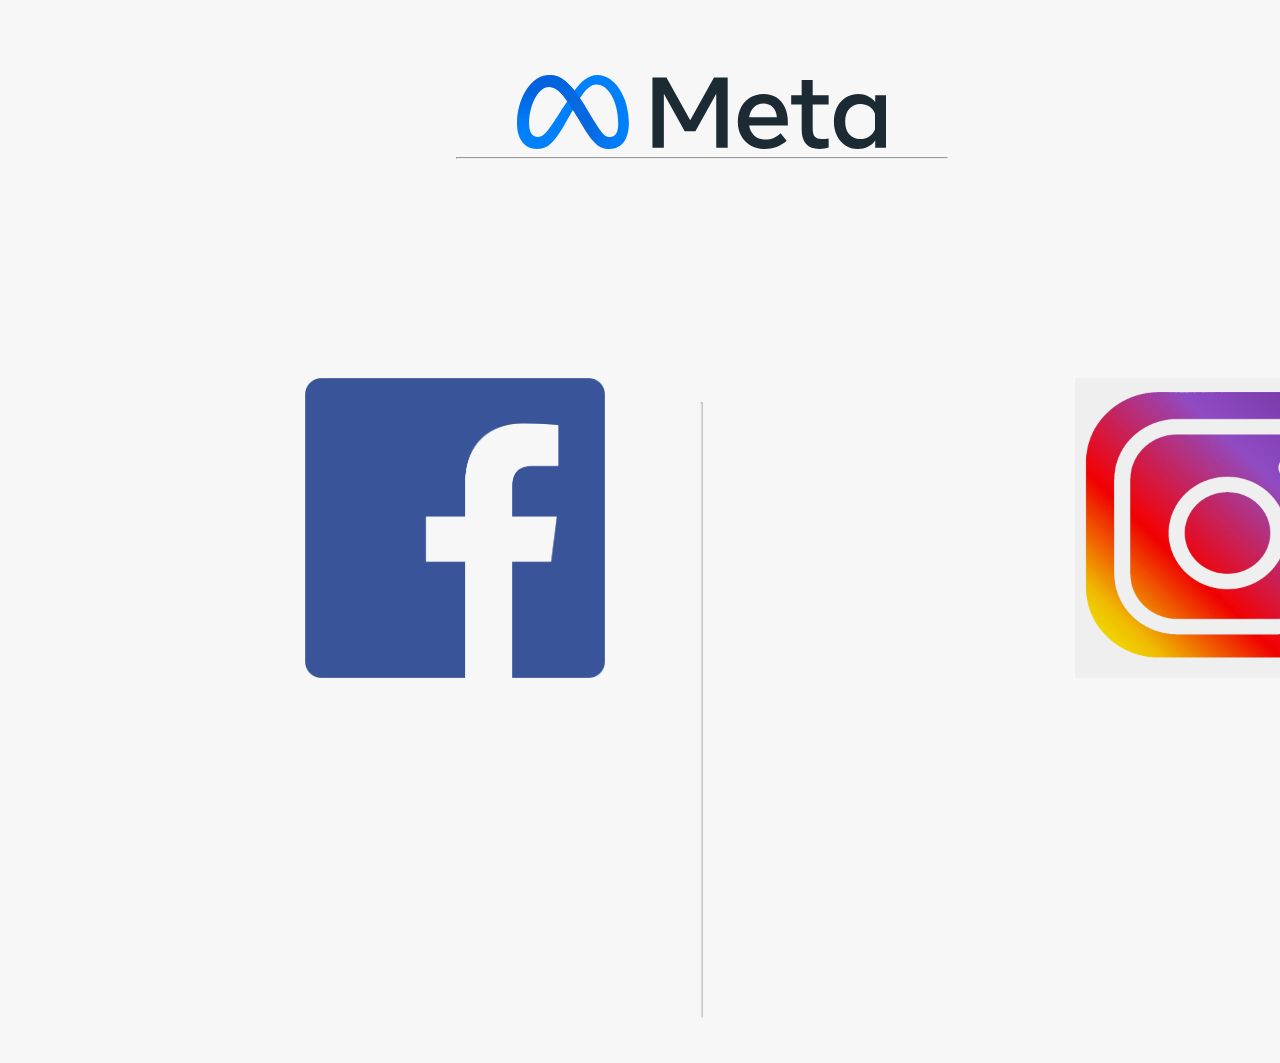
<file: index.html>
<!DOCTYPE html>
<html lang="en">
<head>
    <meta charset="UTF-8">
    <meta name="viewport" content="width=device-width, initial-scale=1.0">
    <title>Meta | Social Metaverse</title>
    <link rel="icon" href="./img/meta.png">
    <style>

        body{
            margin: 20px;
            padding: 5px;
            background-color: #F7F7F7;
        }
        .meta img{
            border: 0px solid black;
            display: flex;
            height: auto;
            width: 30%;
            position: relative;
            margin: 25%;
            margin-left: 40%;
            margin-top: 50px;

        }

        .divi line{
            
            flex-grow: 1px;
            height: 1px;
            width: 100%;
            position: relative;
            top: -100px;
            
        }

        .divi{

            border: 0px solid;
            height: auto;
            width: 40%;
            margin: 25%;
            margin-top: -300px;
            margin-left: 35%;
            position: relative;
        }

        .logo {
            height: auto;
            width: 25%;
            margin: 20px;
            display: flex;
            position: relative;

        }

        .logo img{
            border: 0px solid black;
            display: flex;
            position: relative;
            height: 300px;
            width: 300px;
            margin: 200px;
            margin-top: -650px;
            margin-left: 250px;
            padding: 10px;
            mix-blend-mode: multiply;
            background-color: white;
        }

     

        .divider line{
            flex-grow: 1px;
            height: 100%;
            width: 1px;
            position: relative;
            

        }

        .divider{
            border: 0px solid;
            height: auto;
            width: 50%;
            margin: 25%;
            rotate: 90deg;
            position: relative;
            margin-left: 30%;
            margin-top: 550px;

        }


        
    </style>
</head>
<body>
    <div class="body">
        <div class="meta">
            <img src="./img/meta-logo-primary_standardsize.svg" alt=""/>
        

        </div>
        <div class="divi">
            <hr class="line" />
        </div>

        <div class="divider">
            <hr class="line"/>
        </div>
        
        <div class="logo">

            
                <a href="./Facebook/login.html">
                    <img src="./img/fb.png" alt=""/>
                </a>
                
            
    
            
    
            
                <a href="./Instagram/log-in.html">
                    <img src="./img/ig.png" alt=""/>
                </a>
               
           

        </div>

        

    </div>

    
</body>
</html>
</file>
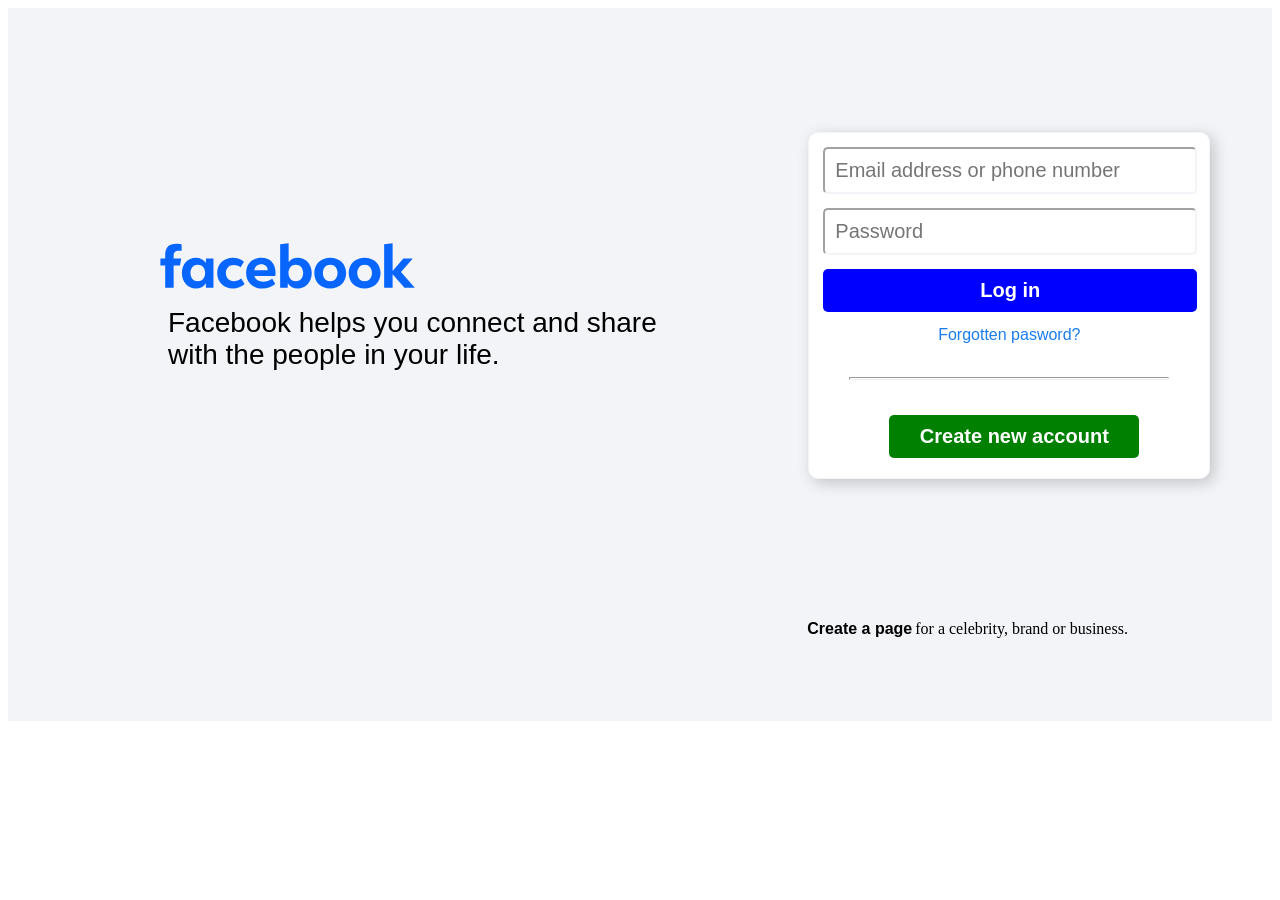
<file: Facebook/login.html>
<!DOCTYPE html>
<html lang="en">
<head>
    <meta charset="UTF-8">
    <meta name="viewport" content="width=device-width, initial-scale=1.0">
    <title>Facebook</title>
    <link rel="Stylesheet" href="login.css"/>
    <link rel="icon" href="./Images/icons8-facebook-50.png">
</head>
<body>
    <div class="body">
        <div class="header">
            <div class="left-header">
                <img src="./Images/fb text.svg" alt="" class="fb-text">
                <h2 class="tag-line">Facebook helps you connect and share with the people in your life.</h2>
            </div>

            <div class="right-header">
                <div class="login-box">
                    <form action="" method="">
                        <input type="text" placeholder="Email address or phone number" id="username">
                        <input type="password" placeholder="Password" id="password">
                    </form>

                    <button id="login-btn">Log in</button>

                    <div class="forgotten-password" style="align-items: center; justify-content: center; display: flex; ">
                        <a href="#" style="color: #197cec; text-decoration: none; font-weight: normal; font-family: 'Proxima Nova', sans-serif;">Forgotten pasword?</a>
                    </div>

                    <div class="divider">
                        <hr class="line" />
                    </div>


                    <div class="act">
                        <button class="create-act" id="create-act">Create new account</button>
                    </div>
                    
                </div>

                <div class="page" style="align-items: center; justify-content: center; display: flex;">
                    <a href="#" style="color: black; text-decoration: none; font-weight: bold; font-family: 'Proxima Nova', sans-serif;">Create a page</a> 
                    <br>
                    <p style="color: black; margin-left: 3px;"> for a celebrity, brand or business.</p>
                </div>


            </div>
        </div>

        <div class="footer">


        </div>
    </div>
    
</body>
</html>
</file>
<file: Facebook/login.css>
*body{
    margin: 0px;
    padding: 0px;
    background-color: #F2F4F7;
}
.header{
    
    background-color: #F2F4F7;
    height: 710px;
    width: auto;
    margin: 0px;
    padding: 0px;
    padding-top: 3px;
    

}

.footer{
    border-style: 0solid;
    color: red;
    height: 150px;
    width: auto;
    margin: 10px;
    position: relative;
    left: -10px;
    

}

.left-header{
    border-style: solid;
    color: #F2F4F7;
    height: 600px;
    width: 45%;
    margin: 20px;
    margin-right:20px ;
}

.fb-text {
    border: 0px solid black; /* Corrected the border syntax */
     /* This sets the text color */
    height: auto; /* Keep height dynamic */
    width: 55%; /* Set width to 50% of the parent container */
    display: flex; /* Use Flexbox for alignment */
    justify-content: center; /* Center content horizontally */
    align-items: center; /* Center content vertically */
    margin: 0 auto; /* Center the entire .fb-text div within the parent */
    text-align: center; /* Align text inside the element */
    position: relative;
    margin-top: 180px;
    margin-left: 100px ;
}

.tag-line{
    color: black;
    font-family: SFProDisplay-Regular, Helvetica, Arial, sans-serif;
    font-size: 28px;
    font-weight: normal;
    position: relative;
    margin-left: 137px;
    margin-top: -10px;
    width: 500px;
}


.right-header{
    border-style: solid #F2F4F7;
    width: 45%;
    margin: 20px;
    float: right;
    position: relative;
    margin-top: -625px;
    margin-bottom: 1px;
}

.login-box{
    border: 1px solid #F2F4F7;
    border-radius: 10px;
    width: 400px;
    position: relative;
    justify-content: center;
    align-items: center;
    margin: 22%;
    background-color: white;
    margin-top: 100px;
    box-shadow: 4px 4px 15px rgba(0, 0, 0, 0.2);
    
}

input[id="username"], input[id="password"]{
    width: 350px;
    margin: 14px;

    padding: 10px;
    display: flex;
    align-items: center;
    justify-content: space-around;
    font-size: 20px;
    border-radius: 5px;
    border-color: #F2F4F7;
    
    
}

button{
    width: 374px;
    margin: 14px;
    margin-top: 10px;
    padding: 10px;
    display: flex;
    align-items: center;
    justify-content: space-around;
    font-size: 20px;
    border-radius: 5px;
    box-sizing: border-box;
    border: transparent;
    font-weight: bold;
    color: white;
    background-color: blue;


}

.forgotten-password{
    margin-bottom: -15px;
}

.forgotten-password a:hover{
    text-decoration:underline !important;
    

}

.divider{
    display: flex;
    align-items: center;
    margin: 40px;
    justify-content: center;
    margin-bottom: -15px;
    
    
}

.line{
    flex-grow: 1;
    height: 1px;
    width: 80%;
    display: flex;
    color: #F2F4F7;
    margin-bottom: 0px;


}

.create-act{
    width: 250px;
    margin: 50px;
    margin-left: 80px;
    padding: 10px;
    display: flex;
    align-items: center;
    justify-content: space-around;
    font-size: 20px;
    border-radius: 5px;
    box-sizing: border-box;
    border: transparent;
    font-weight: bold;
    color: white;
    background-color: green;
    margin-bottom: 20px;

}

.page a p{
    margin-bottom: -400px;
}
</file>
